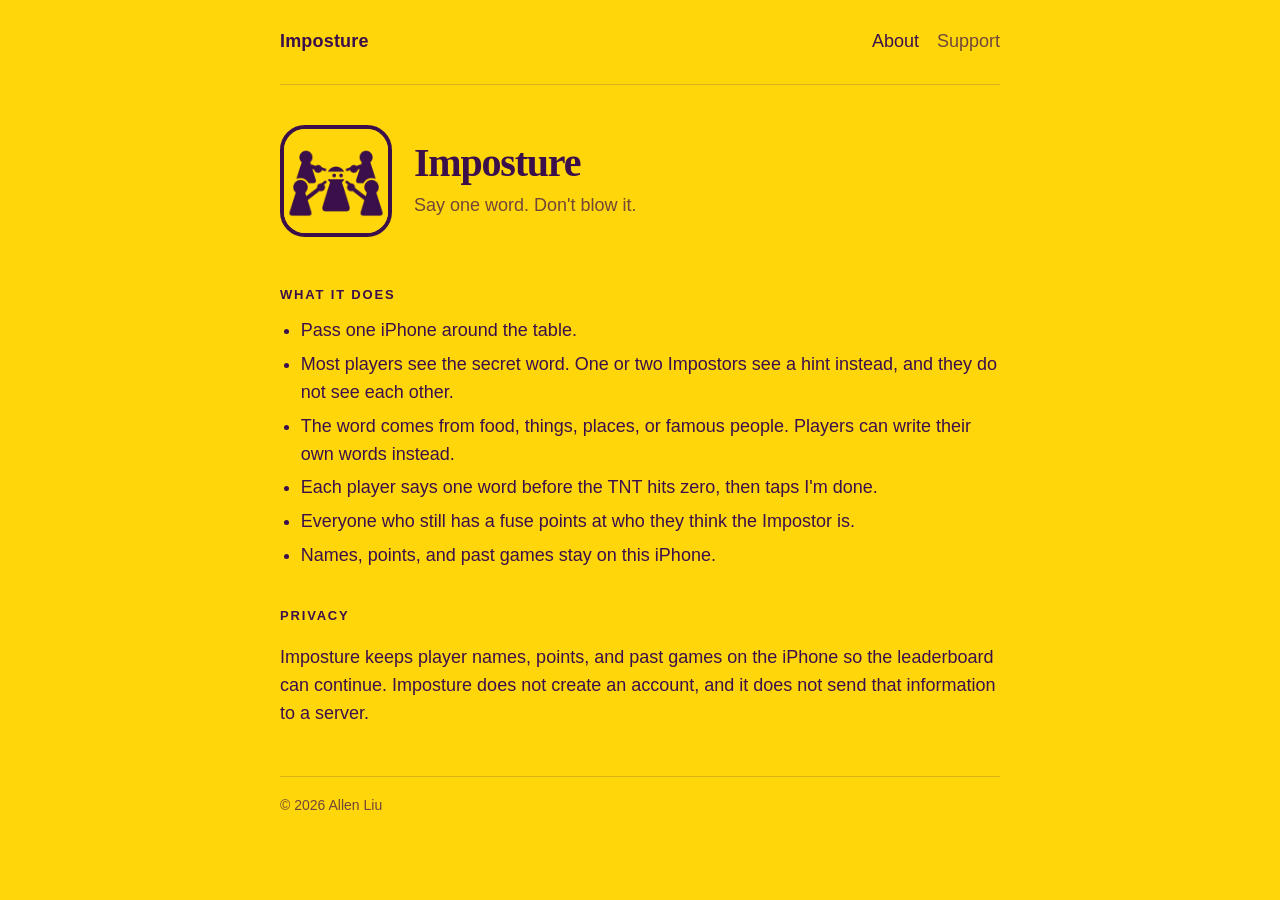
<file: index.html>
<!DOCTYPE html>
<html lang="en">
<head>
  <meta charset="utf-8">
  <meta name="viewport" content="width=device-width, initial-scale=1">
  <title>Imposture</title>
  <meta name="description" content="Imposture is a pass-and-play word game for one shared iPhone. Most players see a secret word. Impostors see a hint.">
  <link rel="stylesheet" href="styles.css">
</head>
<body>
  <div class="wrap">
    <header>
      <a class="brand" href="index.html">Imposture</a>
      <nav>
        <a href="index.html" aria-current="page">About</a>
        <a href="support.html">Support</a>
      </nav>
    </header>

    <div class="hero">
      <div class="logo-frame">
        <img src="logo.png" alt="">
      </div>
      <div>
        <h1>Imposture</h1>
        <p class="lede">Say one word. Don't blow it.</p>
      </div>
    </div>

    <section>
      <h2>What it does</h2>
      <ul>
        <li>Pass one iPhone around the table.</li>
        <li>Most players see the secret word. One or two Impostors see a hint instead, and they do not see each other.</li>
        <li>The word comes from food, things, places, or famous people. Players can write their own words instead.</li>
        <li>Each player says one word before the TNT hits zero, then taps I'm done.</li>
        <li>Everyone who still has a fuse points at who they think the Impostor is.</li>
        <li>Names, points, and past games stay on this iPhone.</li>
      </ul>
    </section>

    <section id="privacy">
      <h2>Privacy</h2>
      <p>Imposture keeps player names, points, and past games on the iPhone so the leaderboard can continue. Imposture does not create an account, and it does not send that information to a server.</p>
    </section>

    <footer>© 2026 Allen Liu</footer>
  </div>
</body>
</html>
</file>
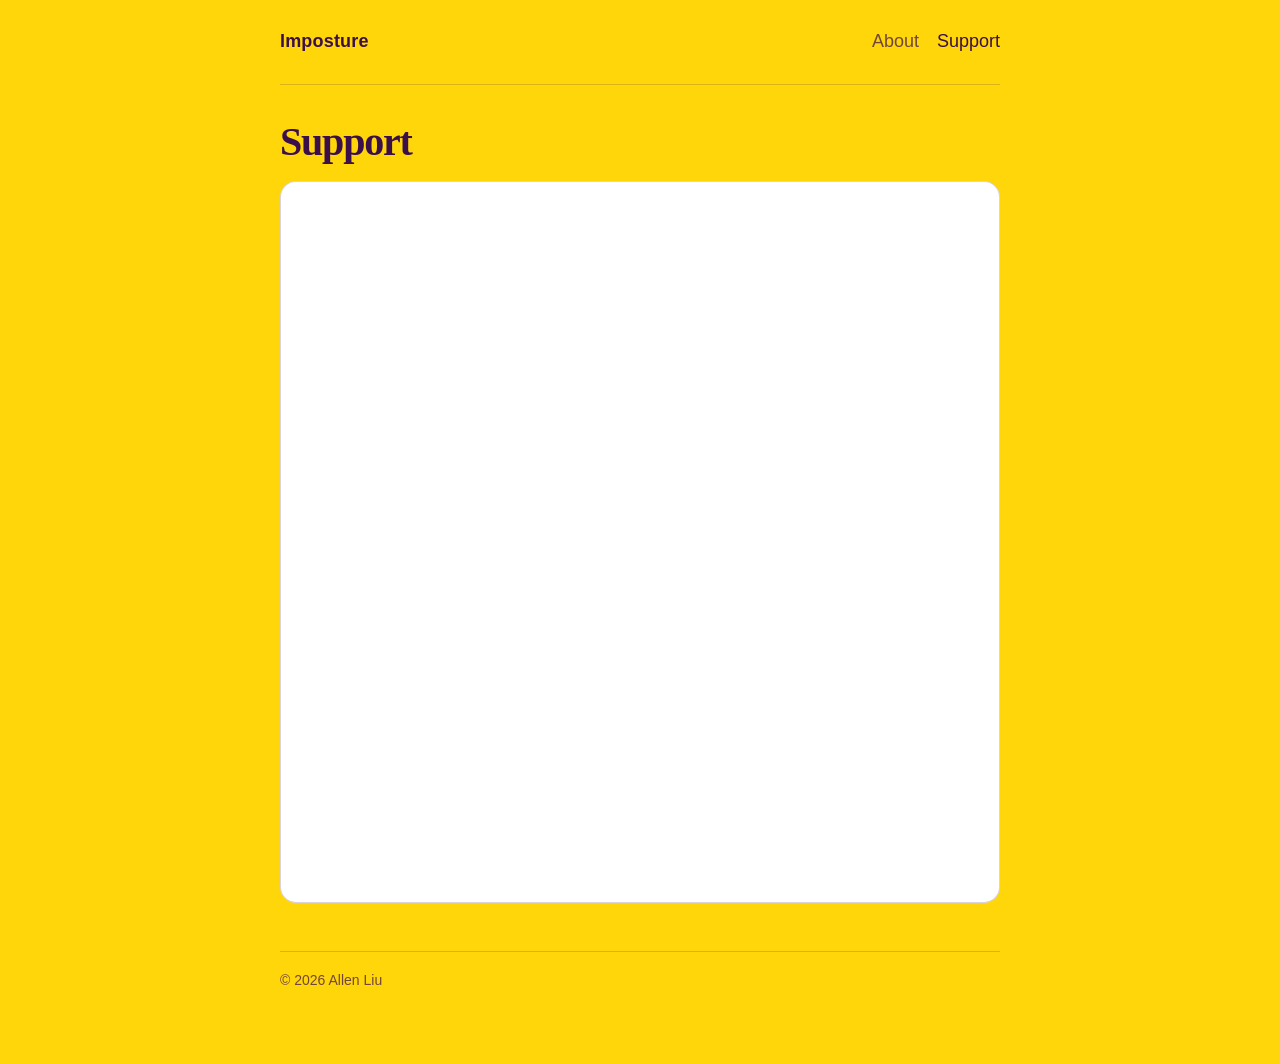
<file: support.html>
<!DOCTYPE html>
<html lang="en">
<head>
  <meta charset="utf-8">
  <meta name="viewport" content="width=device-width, initial-scale=1">
  <title>Support · Imposture</title>
  <meta name="description" content="Contact support for Imposture.">
  <link rel="stylesheet" href="styles.css">
</head>
<body>
  <div class="wrap">
    <header>
      <a class="brand" href="index.html">Imposture</a>
      <nav>
        <a href="index.html">About</a>
        <a href="support.html" aria-current="page">Support</a>
      </nav>
    </header>

    <section>
      <h1>Support</h1>
      <div class="form-frame" id="form-slot" hidden></div>
      <script>
        const formUrl = "https://docs.google.com/forms/d/e/1FAIpQLSfjoK_kcilkMQ404K5VNSr3U-uZO-He8qTf9NqQFfoVZlTt7Q/viewform?embedded=true";
        if (formUrl) {
          const slot = document.getElementById("form-slot");
          const frame = document.createElement("iframe");
          frame.title = "Imposture support form";
          frame.src = formUrl;
          slot.hidden = false;
          slot.appendChild(frame);
        }
      </script>
    </section>

    <footer>© 2026 Allen Liu</footer>
  </div>
</body>
</html>
</file>
<file: styles.css>
:root {
  --ink: #3b0f4a;
  --muted: rgba(59, 15, 74, 0.72);
  --line: rgba(59, 15, 74, 0.18);
  --field: #ffd60a;
  --accent: #3b0f4a;
}

* { box-sizing: border-box; }

html { scroll-behavior: smooth; }

body {
  margin: 0;
  min-height: 100vh;
  background: var(--field);
  color: var(--ink);
  font-family: "Avenir Next", "Segoe UI", sans-serif;
  font-size: 18px;
  line-height: 1.55;
}

a { color: var(--accent); }

.wrap {
  width: min(720px, calc(100% - 40px));
  margin: 0 auto;
  padding: 28px 0 72px;
}

header {
  display: flex;
  justify-content: space-between;
  align-items: center;
  gap: 16px;
  padding-bottom: 28px;
  border-bottom: 1px solid var(--line);
}

.brand {
  color: var(--ink);
  text-decoration: none;
  font-weight: 650;
  letter-spacing: 0.01em;
}

nav { display: flex; gap: 18px; }

nav a {
  color: var(--muted);
  text-decoration: none;
}

nav a[aria-current="page"] { color: var(--ink); }

.hero {
  display: grid;
  grid-template-columns: 112px 1fr;
  gap: 22px;
  align-items: center;
  padding: 40px 0 12px;
}

.logo-frame {
  width: 112px;
  height: 112px;
  border-radius: 25px;
  overflow: hidden;
  border: 4px solid var(--ink);
}

.logo-frame img {
  width: 100%;
  height: 100%;
  object-fit: cover;
  transform: scale(1.08);
}

h1 {
  margin: 0 0 8px;
  font-family: Palatino, "Iowan Old Style", Georgia, serif;
  font-size: 40px;
  font-weight: 600;
  letter-spacing: -0.03em;
  line-height: 1.05;
}

.lede {
  margin: 0;
  color: var(--muted);
}

section { padding-top: 36px; }

h2 {
  margin: 0 0 12px;
  font-size: 13px;
  font-weight: 700;
  letter-spacing: 0.14em;
  text-transform: uppercase;
  color: var(--accent);
}

ul { margin: 0; padding-left: 1.15em; }

li + li { margin-top: 6px; }

.form-frame {
  margin-top: 18px;
  min-height: 640px;
  border: 1px solid var(--line);
  border-radius: 16px;
  overflow: hidden;
  background: #fff;
}

.form-frame iframe {
  display: block;
  width: 100%;
  height: 720px;
  border: 0;
}

footer {
  margin-top: 48px;
  padding-top: 18px;
  border-top: 1px solid var(--line);
  color: var(--muted);
  font-size: 14px;
}

@media (max-width: 640px) {
  .hero { grid-template-columns: 1fr; }
  h1 { font-size: 34px; }
}
</file>
